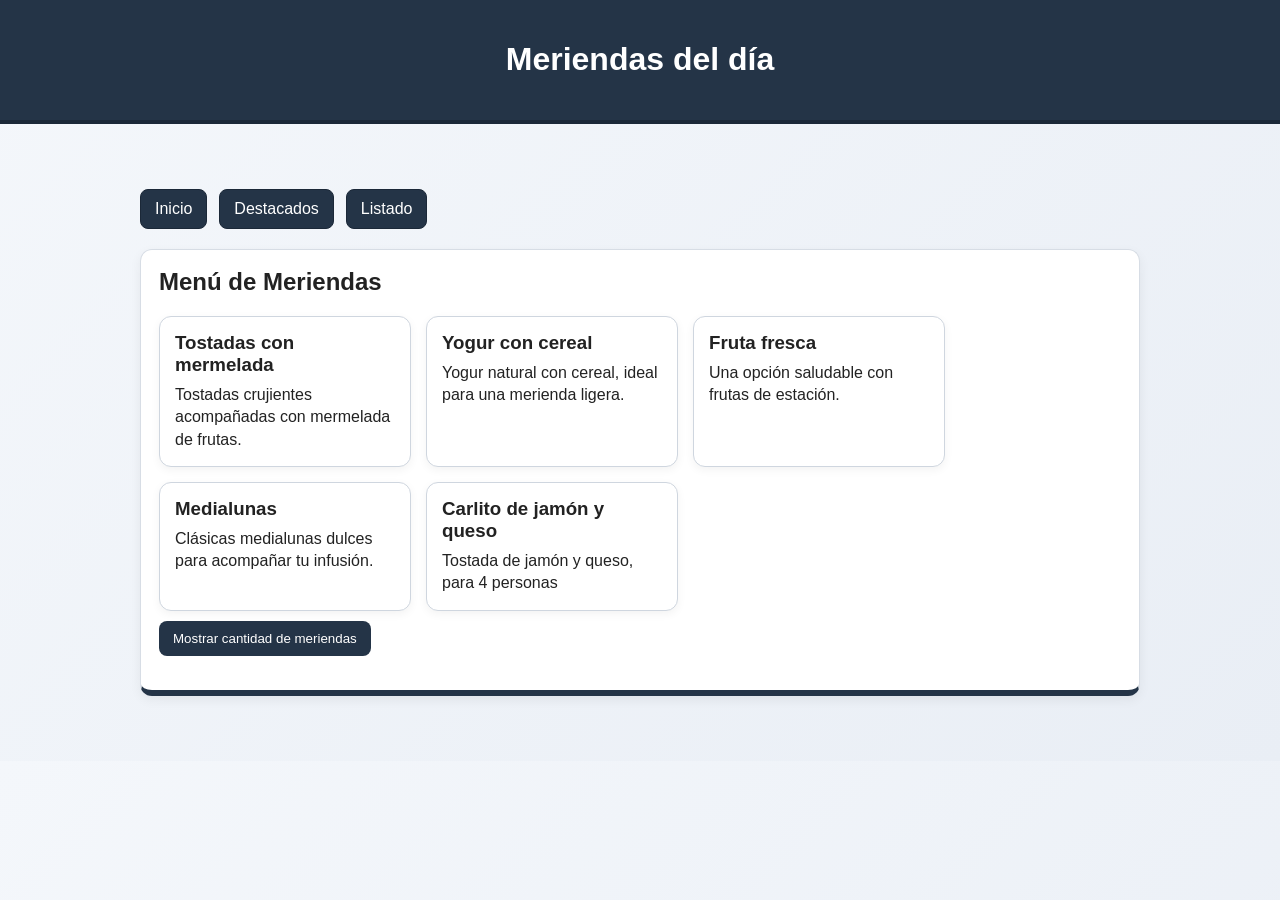
<file: index.html>
<!DOCTYPE html>
<html lang="es">
<head>
    <meta charset="UTF-8">
    <meta name="viewport" content="width=device-width, initial-scale=1.0">
    <title>Menú de Meriendas</title>
    <link rel="stylesheet" href="estilos.css">
</head>
<body>
    <header>
        <h1>Meriendas del día</h1>
    </header>

    <main>
        <nav>
            <a href="index.html">Inicio</a>
            <a href="destacados.html">Destacados</a>
            <a href="listado.html">Listado</a>
        </nav>

        <section class="section-box">
            <h2>Menú de Meriendas</h2>
            <div id="listaMeriendas" class="grid"></div>
            <button id="btnCantidad">Mostrar cantidad de meriendas</button>
            <p id="resultado" class="info"></p>
        </section>
    </main>

    <script src="index.js"></script>
</body>
</html>
</file>
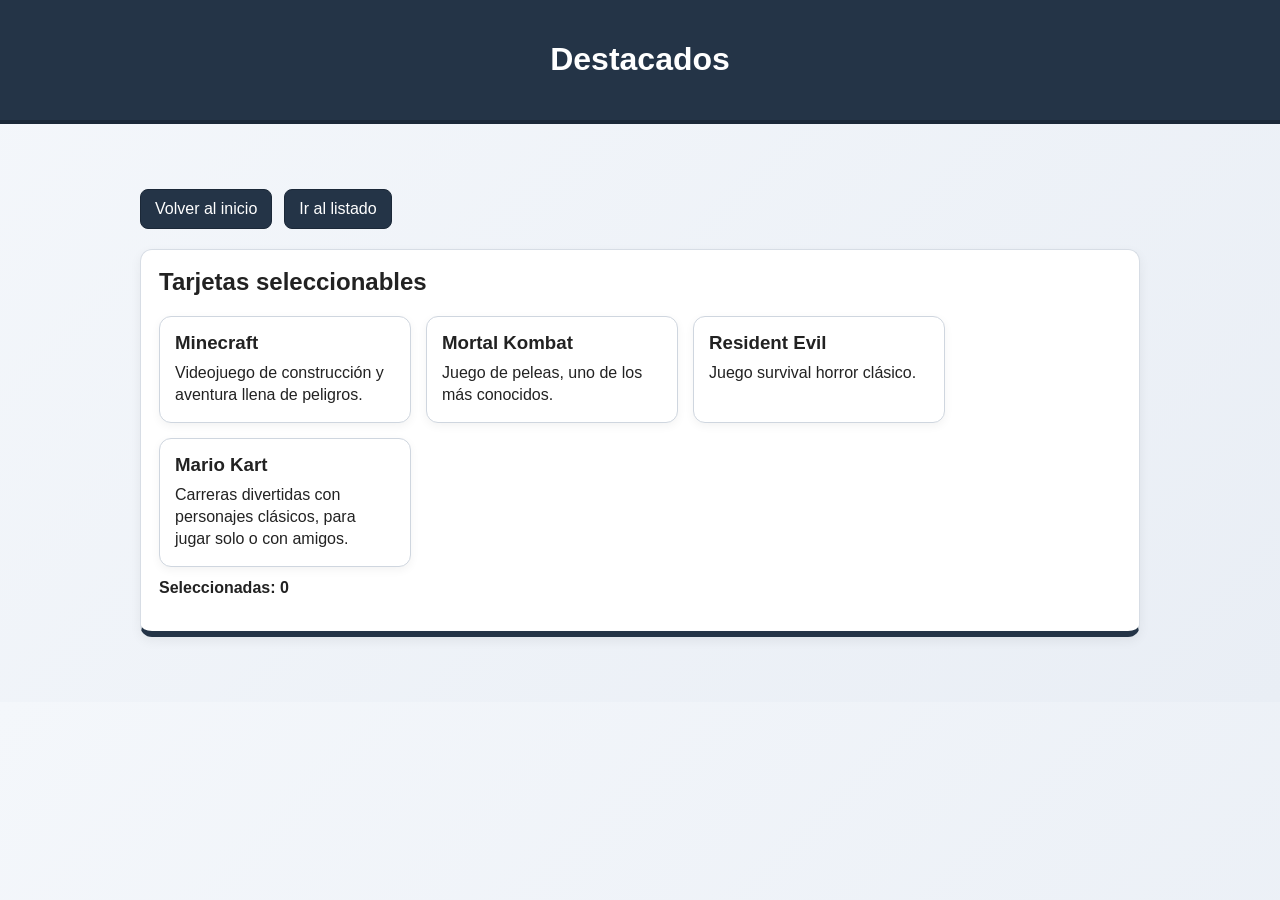
<file: destacados.html>
<!DOCTYPE html>
<html lang="es">
<head>
    <meta charset="UTF-8">
    <meta name="viewport" content="width=device-width, initial-scale=1.0">
    <title>Destacados</title>
    <link rel="stylesheet" href="estilos.css">
</head>
<body>
    <header>
        <h1>Destacados</h1>
    </header>

    <main>
        <nav>
            <a href="index.html">Volver al inicio</a>
            <a href="listado.html">Ir al listado</a>
        </nav>

        <section class="section-box">
            <h2>Tarjetas seleccionables</h2>

            <div class="grid" id="contenedorTarjetas">
                <div class="card tarjeta" data-nombre="Minecraft">
                    <h3>Minecraft</h3>
                    <p>Videojuego de construcción y aventura llena de peligros.</p>
                </div>

                <div class="card tarjeta" data-nombre="Mortal Kombat">
                    <h3>Mortal Kombat</h3>
                    <p>Juego de peleas, uno de los más conocidos.</p>
                </div>

                <div class="card tarjeta" data-nombre="Resident Evil">
                    <h3>Resident Evil</h3>
                    <p>Juego survival horror clásico.</p>
                </div>

                <div class="card tarjeta" data-nombre="Mario Kart">
                    <h3>Mario Kart</h3>
                    <p>Carreras divertidas con personajes clásicos, para jugar solo o con amigos.</p>
                </div>
            </div>

            <p id="contadorSeleccionadas" class="info">Seleccionadas: 0</p>
        </section>
    </main>

    <script src="destacados.js"></script>
</body>
</html>
</file>
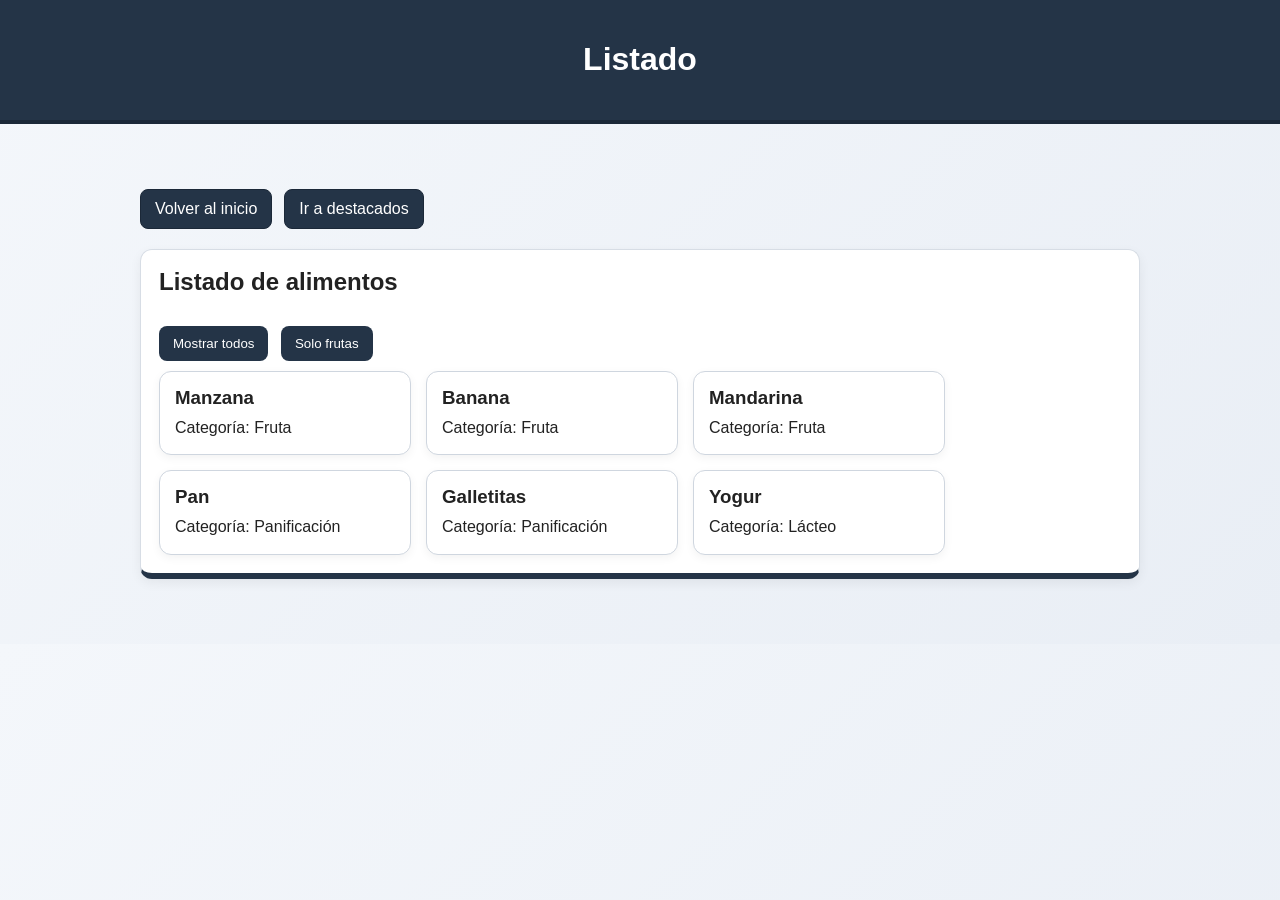
<file: listado.html>
<!DOCTYPE html>
<html lang="es">
<head>
    <meta charset="UTF-8">
    <meta name="viewport" content="width=device-width, initial-scale=1.0">
    <title>Listado</title>
    <link rel="stylesheet" href="estilos.css">
</head>
<body>
    <header>
        <h1>Listado</h1>
    </header>

    <main>
        <nav>
            <a href="index.html">Volver al inicio</a>
            <a href="destacados.html">Ir a destacados</a>
        </nav>

        <section class="section-box">
            <h2>Listado de alimentos</h2>

            <button id="btnTodos" class="filter-btn">Mostrar todos</button>
            <button id="btnFrutas" class="filter-btn">Solo frutas</button>

            <div id="contenedorListado" class="grid"></div>
        </section>
    </main>

    <script src="listado.js"></script>
</body>
</html>
</file>
<file: estilos.css>
body {
    margin: 0;
    font-family: Arial, Helvetica, sans-serif;
    background: linear-gradient(135deg, #f4f7fb, #e9eef5);
    color: #222;
}

header {
    background: #243447;
    color: white;
    padding: 20px;
    text-align: center;
    border-bottom: 4px solid #1b2838;
}

main {
    max-width: 1000px;
    margin: 25px auto;
    padding: 20px;
}

nav {
    margin: 20px 0;
    display: flex;
    gap: 12px;
    flex-wrap: wrap;
}

nav a {
    text-decoration: none;
    background: #243447;
    color: white;
    padding: 10px 14px;
    border-radius: 8px;
    border: 1px solid #1b2838;
    transition: 0.2s ease;
}

nav a:hover {
    background: #3b5674;
}

.section-box {
    background: white;
    border: 1px solid #d7dde5;
    border-bottom: 6px solid #243447;
    padding: 18px;
    margin-bottom: 20px;
    border-radius: 12px;
    box-shadow: 0 4px 12px rgba(0, 0, 0, 0.06);
}

h2 {
    margin-top: 0;
}

.grid {
    display: flex;
    flex-wrap: wrap;
    gap: 15px;
}

.card {
    width: 220px;
    background: #ffffff;
    border: 1px solid #cfd6df;
    border-radius: 12px;
    padding: 15px;
    box-shadow: 0 3px 10px rgba(0, 0, 0, 0.05);
    transition: 0.2s ease;
}

.card:hover {
    transform: translateY(-3px);
    box-shadow: 0 6px 14px rgba(0, 0, 0, 0.09);
}

.card h3 {
    margin-top: 0;
    margin-bottom: 8px;
}

.card p {
    margin: 0;
    line-height: 1.4;
}

button {
    border: none;
    background: #243447;
    color: white;
    padding: 10px 14px;
    border-radius: 8px;
    cursor: pointer;
    margin-top: 10px;
    margin-right: 8px;
    transition: 0.2s ease;
}

button:hover {
    background: #3b5674;
}

.selected {
    background: #dff5e1;
    border: 2px solid #3a8f4b;
    transform: scale(1.02);
}

.info {
    margin-top: 12px;
    font-weight: bold;
}

.filter-btn {
    margin-bottom: 10px;
}

.hidden {
    display: none;
}
</file>
